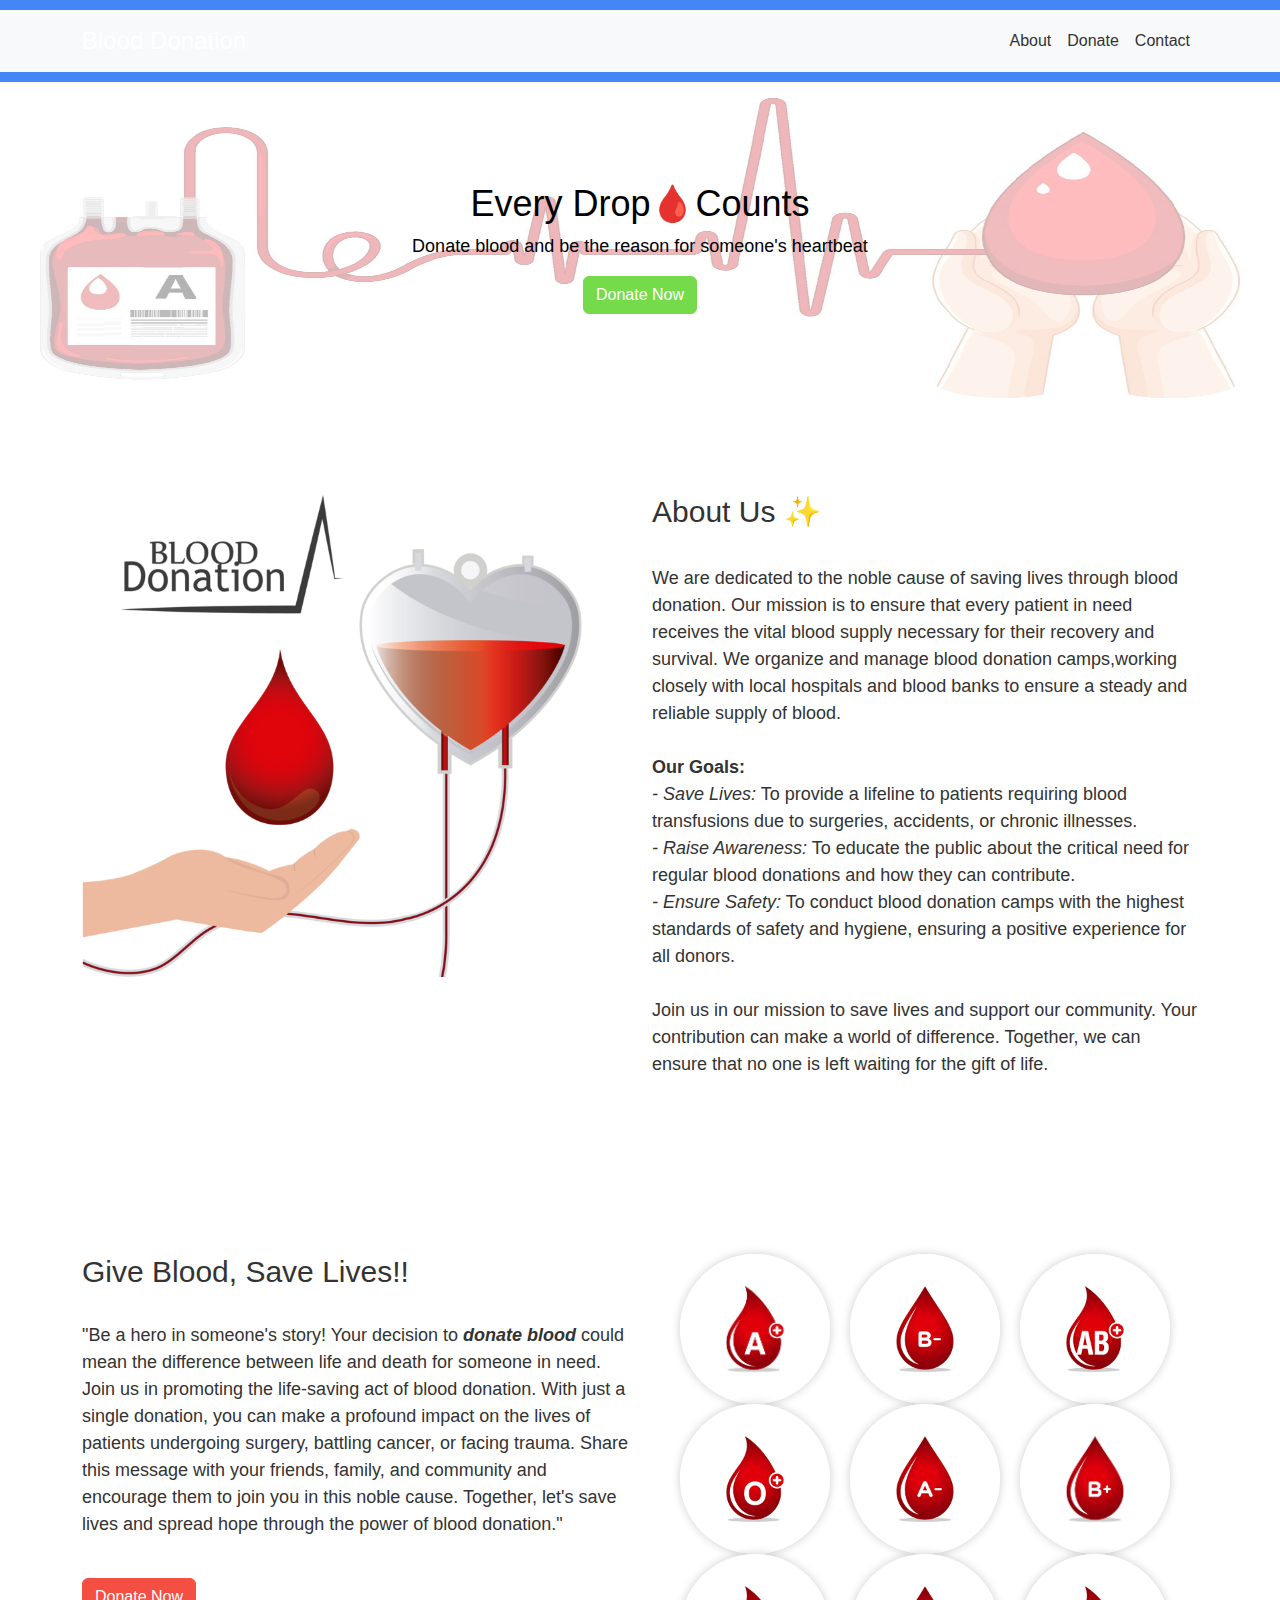
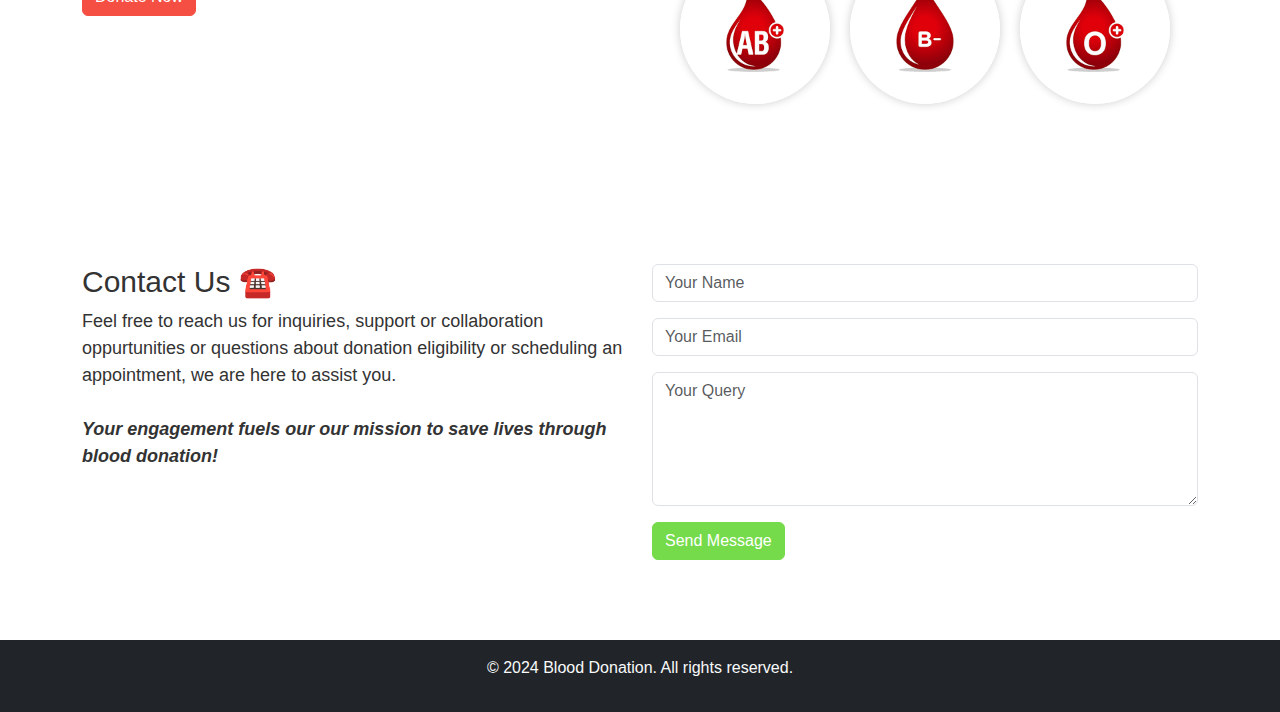
<file: Landing Page/home.html>
<!DOCTYPE html>
<html lang="en">
<head>
    <meta charset="UTF-8">
    <meta name="viewport" content="width=device-width, initial-scale=1.0">
    <title>Blood Donation</title>
    <link rel="stylesheet" href="https://stackpath.bootstrapcdn.com/bootstrap/5.0.0-alpha1/css/bootstrap.min.css">
    <link rel="stylesheet" href="./styles.css">
   </head>
<body>
    <header>
        <nav class="navbar navbar-expand-lg navbar-light bg-light">
            <div class="container">
                <a class="navbar-brand" href="#">Blood Donation</a>
                <button class="navbar-toggler" type="button" data-bs-toggle="collapse" data-bs-target="#navbarNav"
                    aria-controls="navbarNav" aria-expanded="false" aria-label="Toggle navigation">
                    <span class="navbar-toggler-icon"></span>
                </button>
                <div class="collapse navbar-collapse" id="navbarNav" style="float: right;">
                    <ul class="navbar-nav ms-auto">
                        <li class="nav-item">
                            <a class="nav-link" href="#about">About</a>
                        </li>
                        <li class="nav-item">
                            <a class="nav-link" href="#donate">Donate</a>
                        </li>
                        <li class="nav-item">
                            <a class="nav-link" href="#contact">Contact</a>
                        </li>
                    </ul>
                </div>
            </div>
        </nav>
    </header>
    <main>
        <section class="hero">
            <div class="hero-overlay"></div>
            <div class="container hero-content">
                <div class="row">
                    <div class="col-lg-12">
                        <h1>Every Drop🩸Counts </h1>
                        <p>Donate blood and be the reason for someone's heartbeat</p>
                        <a href="#donate" class="btn btn-primary">Donate Now</a>
                    </div>
                </div>
            </div>
        </section>
        <section class="about" id="about">
            <div class="container">
                <div class="row">
                    <div class="col-lg-6">
                        <img src="./resources/img.png" alt="About blood" class="img-fluid" width="500px" height="150px">
                    </div>
                    <div class="col-lg-6">
                        <h2>About Us ✨ </h2>
                        <p><br>
We are dedicated to the noble cause of saving lives through blood donation.
Our mission is to ensure that every patient in need receives the vital 
blood supply necessary for their recovery and survival. We organize and
manage blood donation camps,working closely with local hospitals and blood
banks to ensure a steady and reliable supply of blood.
<br><br>       
<b>Our Goals:</b><br>
<i>- Save Lives:</i> To provide a lifeline to patients requiring blood transfusions
due to surgeries, accidents, or chronic illnesses.<br>
<i>- Raise Awareness:</i> To educate the public about the critical need for regular
blood donations and how they can contribute.<br>
<i>- Ensure Safety:</i> To conduct blood donation camps with the highest standards
of safety and hygiene, ensuring a positive experience for all donors.
                            <br><br>
Join us in our mission to save lives and support our community. Your
contribution can make a world of difference. Together, we can ensure that no
one is left waiting for the gift of life.
                        </p>
                    </div>
                </div>
            </div>
        </section>
        <section class="donate" id="donate">
            <div class="container">
                <div class="row">
                    <div class="col-lg-6">
                        <h2>Give Blood, Save Lives!!</h2><br>
                        <p>"Be a hero in someone's story! Your decision to <b><i>donate blood </i></b>could mean the difference between life and death for someone in need. Join us in promoting the life-saving act of blood donation. With just a single donation, you can make a profound impact on the lives of patients undergoing surgery, battling cancer, or facing trauma. Share this message with your friends, family, and community and encourage them to join you in this noble cause. Together, let's save lives and spread hope through the power of blood donation."</p><br>
                        <a href="#" class="btn btn-secondary">Donate Now</a>
                    </div>
                    <div class="col-lg-6">
                        <div class="blood-images">
                            <img src="./resources/ap.avif" class="img-fluid blood-image">
                            <img src="./resources/bm.png" class="img-fluid blood-image">
                            <img src="./resources/abp.png" class="img-fluid blood-image">
                            <img src="./resources/op.png" class="img-fluid blood-image">
                            <img src="./resources/am.png" class="img-fluid blood-image">
                            <img src="./resources/bp.avif" class="img-fluid blood-image">
                            <img src="./resources/abp.png" class="img-fluid blood-image">
                            <img src="./resources/bm.png" class="img-fluid blood-image">
                            <img src="./resources/op.png" class="img-fluid blood-image">
                        </div>
                    </div>
                </div>
            </div>
        </section>
        <section class="contact" id="contact">
            <div class="container">
                <div class="row">
                    <div class="col-lg-6">
                        <h2>Contact Us ☎️</h2>
                        <p>Feel free to reach us for inquiries, support or collaboration oppurtunities or questions about donation eligibility or scheduling an appointment, we are here to assist you.
                        <br><br><i><b>Your engagement fuels our our mission to save lives through blood donation!</i></b>
                        </p>
                    </div>
                    <div class="col-lg-6">
                        <form>
                            <div class="mb-3">
                                <input type="text" class="form-control" placeholder="Your Name">
                            </div>
                            <div class="mb-3">
                                <input type="email" class="form-control" placeholder="Your Email">
                            </div>
                            <div class="mb-3">
                                <textarea class="form-control" rows="5" placeholder="Your Query"></textarea>
                            </div>
                            <button type="submit" class="btn btn-primary">Send Message</button>
                        </form>
                    </div>
                </div>
            </div>
        </section>
    </main>
    <footer class="bg-dark text-light text-center py-3">
        <p>&copy; 2024 Blood Donation. All rights reserved.</p>
    </foot>
    
    <script src="https://cdnjs.cloudflare.com/ajax/libs/bootstrap/5.0.0-beta1/js/bootstrap.bundle.min.js"></script>
    <script src="https://cdnjs.cloudflare.com/ajax/libs/jquery/3.6.0/jquery.min.js"></script>

    <script>
        $(document).ready(function () {
            $('a[href^="#"]').on('click', function (event) {
                event.preventDefault();
                const target = $(this.getAttribute('href'));
                if (target.length) {
                    $('html, body').stop().animate({
                        scrollTop: target.offset().top
                    }, 1000);
                }
            });
            $(window).scroll(function () {
                $('.fade-in').each(function () {
                    const bottom_of_element = $(this).offset().top + $(this).outerHeight();
                    const bottom_of_window = $(window).scrollTop() + $(window).height();

                    if (bottom_of_window > bottom_of_element) {
                        $(this).addClass('fade-in-element');
                    }
                });
            });
        });
    </script></body></html>
</file>
<file: Landing Page/styles.css>
body {
  font-family: Arial, sans-serif;
  -webkit-font-smoothing: antialiased;
  -moz-osx-font-smoothing: grayscale;
}

header {
  background-color: #4287f5;
  padding: 10px 0;
}
.navbar {
  background-color: #4287f5;
}

.navbar-brand {
  font-size: 24px;
  color: #fff;
}

.navbar-nav .nav-link {
  color: #333333;
}

.hero {
  position: relative;
  background: url("./resources/imageeee1.jpg") no-repeat center center;
  background-size: 1200px 300px;
  padding: 100px 0;
  text-align: center;
  opacity: 1;
}

.hero-overlay {
  position: absolute;
  top: 0;
  left: 0;
  width: 100%;
  height: 100%;
  background-color: rgba(255, 255, 255, 0.7);
}

.hero-content {
  position: relative;
  z-index: 1;
}

.hero h1 {
  font-size: 36px;
  color: #000000;
}

.hero p {
  font-size: 18px;
  color: #000000;
}

.about,
.donate,
.contact {
  padding: 80px 0;
}

.about h2,
.donate h2,
.contact h2 {
  font-size: 30px;
  color: #333333;
}

.about p,
.donate p,
.contact p {
  font-size: 18px;
  color: #333333;
}

.about pre {
  font-size: 15px;
}

.btn-primary {
  background-color: #75db4a;
  border-color: #75db4a;
  transition: background-color 0.3s ease;
}

.btn-secondary {
  background-color: #f54e42;
  border-color: #f54e42;
  transition: background-color 0.3s ease;
}

footer {
  color: #fff;
}

.hero img,
.about img,
.donate img,
.contact form {
  transition: transform 0.3s ease;
}

.hero img:hover,
.about img:hover,
.donate img:hover,
.contact form:hover {
  transform: scale(1.1);
}

.donate .blood-images {
  display: flex;
  flex-wrap: wrap;
  justify-content: space-around;
}

.donate .blood-image {
  width: 150px;
  height: 150px;
  border-radius: 50%;
  box-shadow: 0 0 10px rgba(0, 0, 0, 0.2);
  margin: 10px;
}

@media (min-width: 768px) {
  .donate .blood-images {
    justify-content: center;
  }

  .donate .blood-image {
    margin: 0 10px;
  }
}

.fade-in-element {
  opacity: 1;
  transform: translateY(0);
}

.fade-in {
  opacity: 0;
  transform: translateY(30px);
  transition: opacity 1s ease, transform 1s ease;
}
</file>
